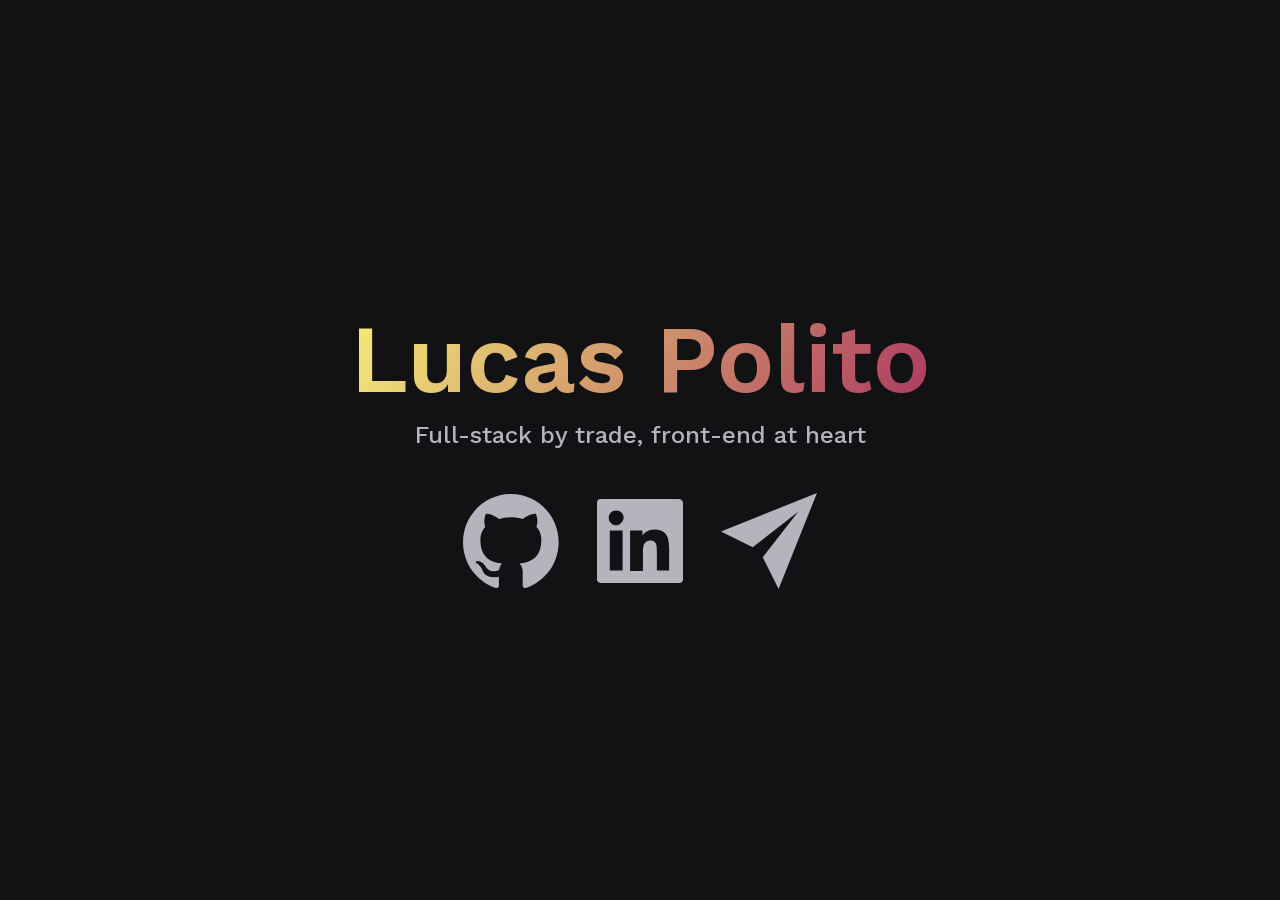
<file: index.html>
<!DOCTYPE html>

<html lang="en">
  <head>
    <meta charset="utf-8" />
    <meta
      name="viewport"
      content="width=device-width,minimum-scale=1,initial-scale=1"
    />

    <title>Lucas Polito — Full-stack engineer & front-end specialist</title>
    <meta
      name="description"
      content="Lucas Polito is a Michigan-based full-stack engineer leveling up product and engineering through great UX, DX, AI tooling, and leadership."
    />
    <meta name="author" content="Lucas Polito" />
    <meta name="theme-color" content="#121214" />
    <link rel="canonical" href="https://lucaspolito.dev/" />

    <meta property="og:type" content="website" />
    <meta property="og:url" content="https://lucaspolito.dev/" />
    <meta
      property="og:title"
      content="Lucas Polito — Full-stack engineer & front-end specialist"
    />
    <meta
      property="og:description"
      content="Lucas Polito is a Michigan-based full-stack engineer leveling up product and engineering through great UX, DX, AI tooling, and leadership."
    />
    <meta property="og:image" content="https://lucaspolito.dev/og-image.png" />
    <meta property="og:image:width" content="1200" />
    <meta property="og:image:height" content="630" />
    <meta
      property="og:image:alt"
      content="Lucas Polito — Full-stack by trade, front-end at heart"
    />
    <meta name="twitter:card" content="summary_large_image" />

    <script type="application/ld+json">
      {
        "@context": "https://schema.org",
        "@type": "Person",
        "name": "Lucas Polito",
        "url": "https://lucaspolito.dev/",
        "jobTitle": "Full-stack Engineer",
        "sameAs": [
          "https://github.com/lpolito",
          "https://www.linkedin.com/in/lucaspolito/"
        ]
      }
    </script>

    <link rel="icon" href="favicon.ico" sizes="32x32" />
    <link rel="icon" href="favicon.svg" type="image/svg+xml" />
    <link rel="apple-touch-icon" href="apple-touch-icon.png" />

    <link
      rel="preload"
      href="fonts/work-sans-500.woff2"
      as="font"
      type="font/woff2"
      crossorigin
    />
    <link
      rel="preload"
      href="fonts/work-sans-600.woff2"
      as="font"
      type="font/woff2"
      crossorigin
    />
    <link rel="stylesheet" href="css/styles.css" />
  </head>

  <body>
    <main id="main">
      <h1 class="gradient-mask">Lucas Polito</h1>
      <script type="text/javascript">
        const gradientClasses = [
          "rainbow",
          "sunset",
          "greenish",
          "bubblegum",
          "citrus",
          "dreamy",
          "bronze",
          "plum",
          "unicorn",
          "sun",
          "rainbow2",
        ];
        // randomly select a gradient class
        const randomGradientClass =
          gradientClasses[Math.floor(Math.random() * gradientClasses.length)];
        document.getElementById("main").classList.add(randomGradientClass);
      </script>
      <p id="tagline">Full-stack by trade, front-end at heart</p>
      <nav id="links" aria-label="Links">
        <a
          href="https://github.com/lpolito"
          rel="me"
          aria-label="Lucas Polito GitHub"
        >
          <span class="icon icon-github"></span>
        </a>
        <a
          href="https://www.linkedin.com/in/lucaspolito/"
          rel="me"
          aria-label="Lucas Polito LinkedIn"
        >
          <span class="icon icon-linkedin"></span>
        </a>
        <a id="email" href="#" aria-label="Email Lucas Polito">
          <span class="icon icon-email"></span>
        </a>
      </nav>
      <script type="text/javascript">
        // encoded and only decoded on click to keep the address from scrapers
        document.getElementById("email").addEventListener("click", (event) => {
          event.preventDefault();
          location.href = atob("bWFpbHRvOnNob3V0QGx1Y2FzcG9saXRvLmRldg==");
        });
      </script>
    </main>
  </body>
</html>
</file>
<file: css/styles.css>
@font-face {
  font-family: "Work Sans";
  font-style: normal;
  font-weight: 500;
  font-display: swap;
  src: url("../fonts/work-sans-500.woff2") format("woff2");
}

@font-face {
  font-family: "Work Sans";
  font-style: normal;
  font-weight: 600;
  font-display: swap;
  src: url("../fonts/work-sans-600.woff2") format("woff2");
}

:root {
  color-scheme: dark;
  --gradientAngle: 120deg;
  --iconSize: clamp(3.5rem, 8vw, 6rem);
  --foreground: #ffffff;
  --muted: #b4b4bc;
  --background: #121214;
}

/*
 * Gradients for masking
 */
.rainbow {
  --gradientStops:
    rgba(255, 0, 0, 1) 0%,
    rgba(255, 154, 0, 1) 10%,
    rgba(208, 222, 33, 1) 20%,
    rgba(79, 220, 74, 1) 30%,
    rgba(63, 218, 216, 1) 40%,
    rgba(47, 201, 226, 1) 50%,
    rgba(28, 127, 238, 1) 60%,
    rgba(128, 72, 255, 1) 70%,
    rgba(186, 12, 248, 1) 80%,
    rgba(251, 7, 217, 1) 90%,
    rgba(255, 0, 0, 1) 100%;
}
.sunset {
  --gradientStops:
    #f3ec78 0%,
    #af4261 50%,
    #f3ec78 100%;
}
.greenish {
  --gradientStops:
    rgb(182, 244, 146) 0%,
    rgb(51, 139, 147) 50%,
    rgb(182, 244, 146) 100%;
}
.bubblegum {
  --gradientStops:
    rgb(255, 215, 185) 0%,
    rgb(216, 110, 255) 50%,
    rgb(255, 215, 185) 100%;
}
.citrus {
  --gradientStops:
    rgb(255, 230, 109) 0%,
    rgb(87, 232, 107) 50%,
    rgb(255, 230, 109) 100%;
}
.dreamy {
  --gradientStops:
    rgb(252, 165, 241) 0%,
    rgb(181, 255, 255) 50%,
    rgb(252, 165, 241) 100%;
}
.bronze {
  --gradientStops:
    rgb(255, 241, 165) 0%,
    rgb(200, 125, 76) 33%,
    rgb(150, 104, 92) 66%,
    rgb(255, 241, 165) 100%;
}
.plum {
  --gradientStops:
    rgb(214, 130, 180) 0%,
    rgb(134, 72, 176) 50%,
    rgb(214, 130, 180) 100%;
}
.unicorn {
  --gradientStops:
    rgb(253, 240, 233) 0%,
    rgb(255, 59, 89) 50%,
    rgb(253, 240, 233) 100%;
}
.sun {
  --gradientStops:
    rgb(255, 213, 0) 0%,
    rgb(253, 255, 185) 50%,
    rgb(255, 213, 0) 100%;
}
.rainbow2 {
  --gradientStops:
    rgb(255, 230, 112) 0%,
    rgb(255, 100, 100) 33%,
    rgb(0, 93, 219) 66%,
    rgb(255, 230, 112) 100%;
}

body {
  margin: 0;
  font-family: "Work Sans", sans-serif;
  line-height: 1;
  background-color: var(--background);
  color: var(--foreground);
}

h1,
p {
  margin: 0;
}

#main {
  height: 100vh;
  height: 100svh;
  display: flex;
  align-items: center;
  justify-content: center;
  flex-direction: column;
}

@keyframes rightToLeft {
  0% {
    background-position: 0%;
  }
  100% {
    background-position: 200%;
  }
}

.gradient-mask {
  background-color: var(--foreground);
  background-image: linear-gradient(
    var(--gradientAngle),
    var(--gradientStops)
  );
  background-clip: text;
  -webkit-background-clip: text;
  -webkit-text-fill-color: transparent;
  /* animation */
  background-size: 200%;
  animation: rightToLeft 10s linear infinite;
}

h1 {
  font-size: clamp(3rem, 8vw, 6rem);
  font-weight: 600;
}

#tagline {
  margin-top: 0.75rem;
  padding: 0 1rem;
  color: var(--muted);
  font-size: clamp(1rem, 2.5vw, 1.5rem);
  font-weight: 500;
  line-height: 1.4;
  text-align: center;
  text-wrap: balance;
}

#links {
  margin-top: 2.5rem;
  display: flex;
  flex-direction: row;
  gap: clamp(1.5rem, 3vw, 2.5rem);
}

.icon {
  display: block;
  position: relative;
  width: var(--iconSize);
  height: var(--iconSize);
  background-color: var(--muted);
  -webkit-mask: var(--icon) center / contain no-repeat;
  mask: var(--icon) center / contain no-repeat;

  /* gradient fill, shown on hover */
  &::after {
    content: "";
    position: absolute;
    /* rotated 90deg gradient, since angled gradients leave a seam when tiled */
    inset: -25%;
    rotate: 30deg;
    background-color: var(--foreground);
    background-image: linear-gradient(90deg, var(--gradientStops));
    background-size: 200%;
    animation: rightToLeft 0.4s linear infinite paused;
    opacity: 0;
    transition: opacity 150ms ease;
  }
}

.icon-github {
  --icon: url("../icons/github.svg");
}

.icon-email {
  --icon: url("../icons/email.svg");
}

.icon-linkedin {
  --icon: url("../icons/linkedin.svg");
  width: calc(var(--iconSize) * 0.89);
  height: calc(var(--iconSize) * 0.89);
}

a {
  text-decoration: none;
  overflow: hidden;
  display: flex;
  justify-content: center;
  align-items: center;

  @media (hover: hover) {
    &:hover .icon::after {
      animation-play-state: running;
      opacity: 1;
    }
  }

  &:active .icon::after,
  &:focus-visible .icon::after {
    animation-play-state: running;
    opacity: 1;
  }

  &:focus-visible {
    outline: 2px solid var(--foreground);
    outline-offset: 0.25rem;
  }
}

#home {
  margin-top: 2.5rem;
  color: var(--foreground);
  font-weight: 500;
  line-height: 1.4;
  text-decoration: underline;
  text-underline-offset: 0.25em;
}

@media (prefers-reduced-motion: reduce) {
  .gradient-mask,
  .icon::after {
    animation: none;
  }
}

@media (forced-colors: active) {
  .icon {
    forced-color-adjust: none;
    background-color: LinkText;
  }
}
</file>
